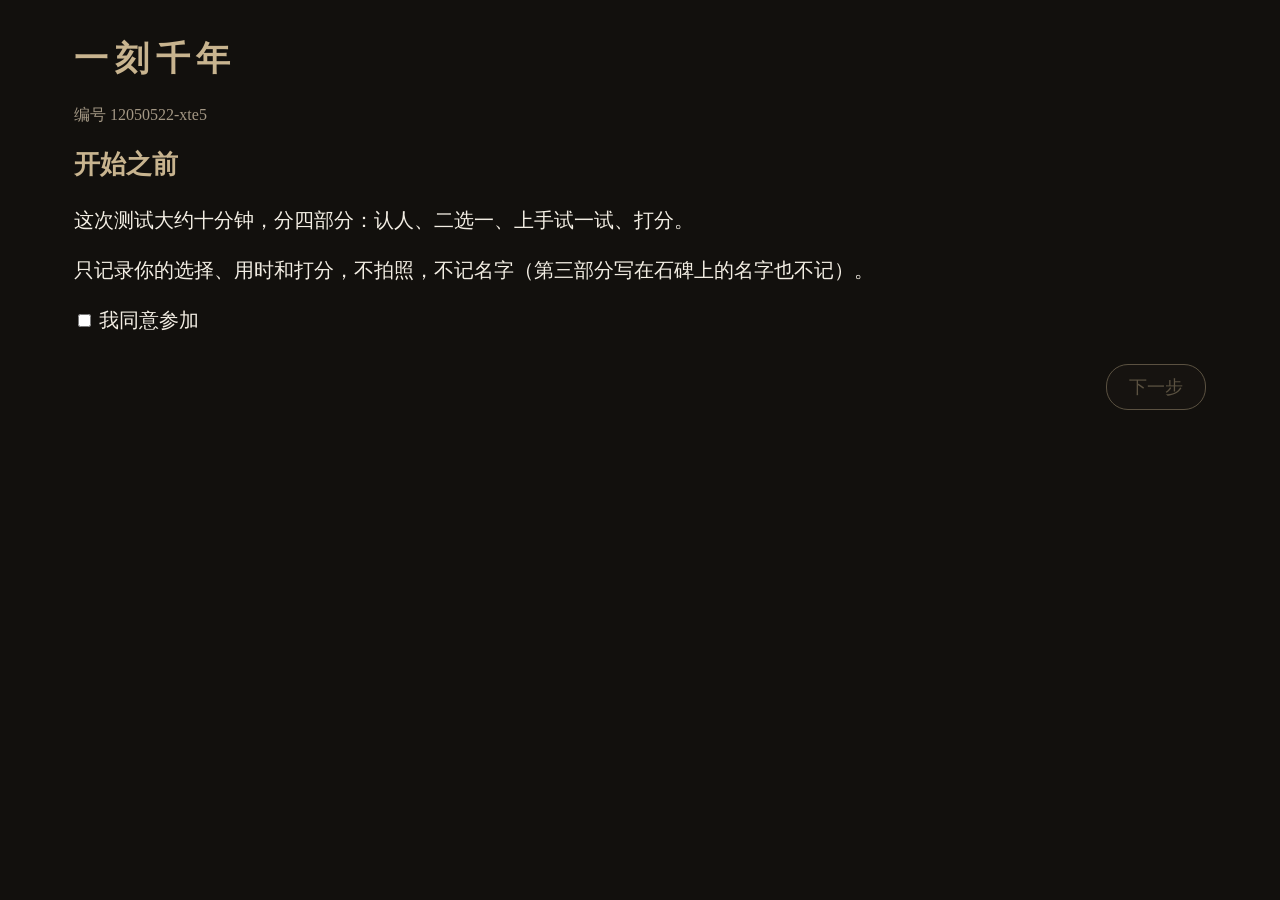
<file: test.html>
<!doctype html>
<html lang="zh-CN">
<head>
<meta charset="utf-8">
<meta name="viewport" content="width=device-width, initial-scale=1">
<title>一刻千年 用户测试</title>
<style>
/* 用户测试（方案 §6.2 F7）：马达拿给同学做，一人约 10 分钟。认人连线、A/B 偏好、上手任务（观察员掐表）、打分。
   结果交给服务（code/server.py 的 /api/usertest，追加到 data/usertest/results.jsonl）；没有服务（网上的静态网站）时给一段结果码复制给马达，也能下载 JSON。
   上手任务：舞台嵌在本页里，受试者点“开始”再动手；刻名、拖到 1907、揭拓片由舞台报给本页自动停表，影子那条自己点“做到了”；三分钟没做出来自动算放弃。 */
:root { --stage:#12100D; --wall:#1C1915; --line:#3A332A; --sand:#C8B48F; --fire:#E8A65A; --paper:#F3EEE4; --ink:#A39784;
  --font:"Noto Serif SC","Source Han Serif SC","Songti SC","STSong",serif; }
* { box-sizing:border-box; }
html, body { margin:0; background:var(--stage); color:var(--paper); font:18px/1.6 var(--font); }
main { max-width:1180px; margin:0 auto; padding:32px 24px 64px; }
h1 { margin:0 0 6px; font-size:34px; letter-spacing:0.2em; color:var(--sand); font-weight:600; }
h2 { margin:0 0 18px; font-size:26px; color:var(--sand); font-weight:600; }
p.q { margin:0 0 18px; font-size:20px; }
.step[hidden] { display:none; }
button { font:inherit; color:var(--paper); background:var(--wall); border:1px solid var(--line); border-radius:22px; padding:8px 22px; cursor:pointer; }
button.on { border-color:var(--fire); color:var(--fire); }
button.go { border-color:var(--sand); color:var(--sand); }
button:disabled { opacity:0.4; cursor:default; }
.row { display:flex; gap:12px; flex-wrap:wrap; align-items:center; }
.photos, .reliefs { display:grid; grid-template-columns:repeat(6, 1fr); gap:12px; }
figure { margin:0; }
figure img { width:100%; aspect-ratio:460/540; object-fit:cover; border-radius:6px; display:block; }
figcaption { text-align:center; color:var(--sand); font-size:20px; margin-top:4px; }
.pick { display:grid; grid-template-columns:repeat(3, 1fr); gap:4px; margin-top:6px; }
.pick button { padding:4px 0; border-radius:8px; }
.ab { display:grid; grid-template-columns:1fr 1fr; gap:24px; max-width:820px; }
.ab figure img { border-radius:8px; }
.qa { margin:18px 0; }
.qa .row button { min-width:120px; }
.task { display:grid; grid-template-columns:1fr auto auto auto auto; gap:12px; align-items:center; padding:10px 0; border-bottom:1px solid var(--line); }
.task.cur .t { color:var(--fire); }
/* 第三步：左边一列任务，右边是嵌进来的舞台，尽量占满一屏 */
body.s3 main { max-width:none; padding:16px 20px 20px; }
body.s3 main > h1, body.s3 #sidLine { display:none; }
.s3grid { display:grid; grid-template-columns:300px 1fr; gap:20px; align-items:start; margin-top:10px; }
.s3grid .task { display:flex; flex-wrap:wrap; gap:8px; align-items:center; padding:10px 0; }
.s3grid .task .t { flex-basis:100%; font-size:18px; }
.s3grid .task .clock { min-width:0; text-align:left; margin-right:auto; }
.s3grid .task button { padding:5px 14px; }
.stagebox { height:max(540px, calc(100vh - 260px)); border:1px solid var(--line); border-radius:8px; overflow:hidden; }
.stagebox iframe { width:100%; height:100%; border:0; display:block; }
.code { width:100%; min-height:120px; font:14px/1.5 ui-monospace, Menlo, Consolas, monospace; word-break:break-all; }
.task .t { font-size:20px; }
.task .clock { min-width:80px; text-align:right; color:var(--fire); font-variant-numeric:tabular-nums; }
.scale { display:flex; gap:8px; }
.scale button { width:48px; padding:6px 0; border-radius:10px; }
textarea { width:100%; min-height:80px; font:inherit; color:var(--paper); background:var(--wall); border:1px solid var(--line); border-radius:8px; padding:10px; }
.nav { margin-top:28px; display:flex; justify-content:space-between; align-items:center; color:var(--ink); }
.note { color:var(--ink); font-size:16px; }
label { cursor:pointer; }
</style>
</head>
<body>
<main>
  <h1>一刻千年</h1>
  <p class="note" id="sidLine"></p>

  <section class="step" data-step="0">
    <h2>开始之前</h2>
    <p class="q">这次测试大约十分钟，分四部分：认人、二选一、上手试一试、打分。</p>
    <p class="q">只记录你的选择、用时和打分，不拍照，不记名字（第三部分写在石碑上的名字也不记）。</p>
    <p class="q" id="pcOnly" hidden>请用电脑（Chrome 或 Edge）做，手机屏幕太小。</p>
    <p class="q"><label><input type="checkbox" id="agree"> 我同意参加</label></p>
  </section>

  <section class="step" data-step="1" hidden>
    <h2>一　认人</h2>
    <p class="q">上面是六张照片，下面是把它们刻成的浮雕（顺序打乱了）。给每块浮雕选一张照片。</p>
    <div class="photos" id="mPhotos"></div>
    <div style="height:24px"></div>
    <div class="reliefs" id="mReliefs"></div>
  </section>

  <section class="step" data-step="2" hidden>
    <h2>二　二选一 <span class="note" id="abN"></span></h2>
    <div class="ab" id="abPair"></div>
    <div class="qa"><p class="q">哪一块更像刻在石头上的？</p><div class="row" data-q="stone"><button data-v="L">左</button><button data-v="R">右</button></div></div>
    <div class="qa"><p class="q">哪一块更像云冈石窟里的造像？</p><div class="row" data-q="yungang"><button data-v="L">左</button><button data-v="R">右</button></div></div>
  </section>

  <section class="step" data-step="3" hidden>
    <h2>三　上手试一试</h2>
    <p class="note">右边是作品本身。四件事一件一件来：先点这件事的“开始”，再在右边的画面里自己想办法做到。做到了页面会自己记下，影子那件做到了自己点“做到了”；三分钟没做出来就算了，也可以点“放弃”。</p>
    <div class="s3grid">
      <div><p class="note" id="stageWait">作品载入中，载完才能点“开始”…</p><div id="tasks"></div></div>
      <div class="stagebox"><iframe id="stageFrame" title="一刻千年"></iframe></div>
    </div>
  </section>

  <section class="step" data-step="4" hidden>
    <h2>四　打分</h2>
    <div id="ratings"></div>
    <p class="q" style="margin-top:20px">一句话感受（可以不写）</p>
    <textarea id="comment" maxlength="300"></textarea>
  </section>

  <section class="step" data-step="5" hidden>
    <h2>谢谢</h2>
    <p class="q" id="doneMsg">正在提交…</p>
    <div id="codeBox" hidden>
      <textarea class="code" id="code" readonly></textarea>
      <div class="row" style="margin-top:12px"><button class="go" id="copy">复制</button><button id="dl">下载成文件</button><span class="note" id="copied"></span></div>
    </div>
  </section>

  <div class="nav"><span id="hint"></span><button class="go" id="next">下一步</button></div>
</main>
<script>
const $ = (s) => document.querySelector(s), $$ = (s) => [...document.querySelectorAll(s)];
const NUM = ["1", "2", "3", "4", "5", "6"], GAN = ["甲", "乙", "丙", "丁", "戊", "己"];
const shuffle = (a) => { a = a.slice(); for (let i = a.length - 1; i > 0; i--) { const j = Math.floor(Math.random() * (i + 1)); [a[i], a[j]] = [a[j], a[i]]; } return a; };
const sid = new Date().toISOString().slice(5, 16).replace(/[-T:]/g, "") + "-" + Math.random().toString(36).slice(2, 6);
$("#sidLine").textContent = `编号 ${sid}`;
const R = { sid, started: new Date().toISOString(), ua: navigator.userAgent.slice(0, 120), match: {}, ab: [], tasks: {}, ratings: {}, comment: "", t: {} };
let step = 0, items = null, stepT0 = performance.now();
const LIMIT = 180, running = {};   // 正在计时的任务 → 它的 stop
let lastLight = null, yearHold = 0, stageReady = false, lastYear = 483, inRangeAt = null;
const in1907 = (y) => Math.abs(y - 1907) <= 2;
// 1907：停在前后两年里半秒以上才算（拖过去路过不算），用时记到进入那一刻
function armYear() {
  clearTimeout(yearHold);
  if (inRangeAt === null || !running.y1907) return;
  yearHold = setTimeout(() => { if (inRangeAt !== null) running.y1907?.(true, "auto", inRangeAt); }, Math.max(0, inRangeAt + 600 - performance.now()));
}
// 舞台（本页嵌的 iframe）报来的事：作品载完才让点“开始”；做到了就自动停表
window.addEventListener("message", (e) => {
  if (e.origin !== location.origin || e.source !== $("#stageFrame").contentWindow || !e.data || e.data.ykqn !== 1) return;
  const d = e.data;
  if (d.type === "ready") { stageReady = true; $("#stageWait").hidden = true; refreshStarts(); }
  else if (d.type === "light") lastLight = { mode: d.mode, dir: d.dir, xy: d.xy, z: d.z };
  else if (d.type === "name") running.name?.(true, "auto");
  else if (d.type === "peel") running.rub?.(true, "auto");
  else if (d.type === "year") {
    lastYear = d.y;
    if (!in1907(d.y)) { inRangeAt = null; clearTimeout(yearHold); }
    else if (inRangeAt === null) { inRangeAt = performance.now(); armYear(); }
  }
});
// “开始”：作品载完、没有别的任务在计时、这件还没做过，才能点（一次只计一件）
function refreshStarts() {
  const busy = Object.keys(running).length > 0;
  $$(".task").forEach((row) => { row.querySelector('[data-a="start"]').disabled = !stageReady || busy || row.dataset.k in R.tasks || row.classList.contains("cur"); });
}

async function init() {
  items = await (await fetch("assets/usertest/items.json")).json();
  // 认人：照片编号、浮雕天干都打乱
  const photos = shuffle(items.match), reliefs = shuffle(items.match);
  R.matchOrder = { photos, reliefs };
  $("#mPhotos").innerHTML = photos.map((w, i) => `<figure><img src="assets/usertest/m_${w}_photo.jpg" alt=""><figcaption>${NUM[i]}</figcaption></figure>`).join("");
  $("#mReliefs").innerHTML = reliefs.map((w, i) => `<figure data-w="${w}"><img src="assets/usertest/m_${w}_relief.jpg" alt=""><figcaption>${GAN[i]}</figcaption>
    <div class="pick">${NUM.map((n, k) => `<button data-p="${photos[k]}">${n}</button>`).join("")}</div></figure>`).join("");
  $$("#mReliefs figure").forEach((f) => f.querySelectorAll("button").forEach((b) => b.addEventListener("click", () => {
    f.querySelectorAll("button").forEach((x) => x.classList.toggle("on", x === b)); R.match[f.dataset.w] = b.dataset.p; update();
  })));
  // 二选一：顺序打乱，每组左右随机
  R.abOrder = shuffle(items.ab).map((w) => { const o = items.other[w]; return { w, other: o, left: Math.random() < 0.5 ? o : "E" }; });   // 完整 E 对 A 或 G
  // 任务
  const TASKS = [["name", "写下你的名字，刻到石碑上"], ["shadow", "让鼻子的影子落到脸颊上"], ["y1907", "把时间拖到 1907 年"], ["rub", "拓一张拓片，揭下来"]];
  $("#tasks").innerHTML = TASKS.map(([k, t]) => `<div class="task" data-k="${k}"><span class="t">${t}</span><span class="clock">0.0 秒</span>
    <button data-a="start">开始</button><button data-a="done" disabled>做到了</button><button data-a="give" disabled>放弃</button></div>`).join("");
  $$(".task").forEach((row) => {
    const k = row.dataset.k, clock = row.querySelector(".clock"); let t0 = 0, timer = 0;
    const [bS, bD, bG] = row.querySelectorAll("button");
    const stop = (ok, how, at) => {   // at：做到的那一刻（1907 按进入范围的时刻算）
      if (running[k] !== stop) return;
      delete running[k]; clearInterval(timer); row.classList.remove("cur");
      const s = Math.min(LIMIT, ((at ? Math.max(at, t0) : performance.now()) - t0) / 1000);
      R.tasks[k] = { sec: +s.toFixed(1), ok, how };   // how：auto 舞台报的 / self 自己点的 / give 放弃 / limit 到三分钟
      if (k === "shadow") R.tasks[k].light = lastLight;   // 自己点的：留下当时光的位置，事后能核
      clock.textContent = `${s.toFixed(1)} 秒${ok ? "" : how === "limit" ? "（三分钟到了）" : "（放弃）"}`; bD.disabled = bG.disabled = true; refreshStarts(); update();
    };
    bS.addEventListener("click", () => {
      if (!stageReady || Object.keys(running).length) return;
      t0 = performance.now(); bD.disabled = bG.disabled = false; row.classList.add("cur"); running[k] = stop; refreshStarts();
      timer = setInterval(() => { const s = (performance.now() - t0) / 1000; clock.textContent = `${s.toFixed(1)} 秒`; if (s >= LIMIT) stop(false, "limit"); }, 100);
      if (k === "y1907" && in1907(lastYear)) { inRangeAt = t0; armYear(); }   // 已经停在 1907：再待半秒就算
      $("#stageFrame").focus();
    });
    bD.addEventListener("click", () => stop(true, "self")); bG.addEventListener("click", () => stop(false, "give"));
  });
  refreshStarts();
  // 打分
  const RT = [["fun", "有不有趣"], ["beauty", "好不好看"], ["keep", "想不想带走一张拓片或观照记录"]];
  $("#ratings").innerHTML = RT.map(([k, t]) => `<div class="qa"><p class="q">${t}（1 一点也不，5 非常）</p><div class="scale" data-k="${k}">${[1, 2, 3, 4, 5].map((v) => `<button data-v="${v}">${v}</button>`).join("")}</div></div>`).join("");
  $$(".scale").forEach((sc) => sc.querySelectorAll("button").forEach((b) => b.addEventListener("click", () => { sc.querySelectorAll("button").forEach((x) => x.classList.toggle("on", x === b)); R.ratings[sc.dataset.k] = +b.dataset.v; update(); })));
  $("#agree").addEventListener("change", update);
  update();
}

let abI = 0, abCur = {};
function showAB() {
  const it = R.abOrder[abI], l = it.left, r = l === "E" ? it.other : "E";
  $("#abN").textContent = `${abI + 1} / ${R.abOrder.length}`;
  $("#abPair").innerHTML = [l, r].map((v) => `<figure><img src="assets/usertest/ab_${it.w}_${v}.jpg" alt=""></figure>`).join("");
  abCur = { w: it.w, other: it.other, left: l, t0: performance.now() };
  $$(".qa .row[data-q] button").forEach((b) => b.classList.remove("on"));
}
$$(".qa .row[data-q]").forEach((row) => row.querySelectorAll("button").forEach((b) => b.addEventListener("click", () => {
  row.querySelectorAll("button").forEach((x) => x.classList.toggle("on", x === b)); abCur[row.dataset.q] = b.dataset.v; update();
})));

function ready() {
  if (step === 0) return $("#agree").checked;
  if (step === 1) return Object.keys(R.match).length === 6;
  if (step === 2) return abCur.stone && abCur.yungang;
  if (step === 3) return Object.keys(R.tasks).length === 4 && !Object.keys(running).length;
  if (step === 4) return Object.keys(R.ratings).length === 3;
  return false;
}
function update() { $("#next").disabled = !ready(); $("#hint").textContent = step === 1 ? `已选 ${Object.keys(R.match).length} / 6` : ""; }

$("#next").addEventListener("click", async () => {
  if (!ready()) return;
  if (step === 2) {   // 一组记一条：选的是 E（完整）还是对照（A 深度直出 / G 灰度当高度）
    const pick = (v) => (v === "L" ? abCur.left : abCur.left === "E" ? abCur.other : "E");
    R.ab.push({ w: abCur.w, other: abCur.other, left: abCur.left, stone: pick(abCur.stone), yungang: pick(abCur.yungang), sec: +((performance.now() - abCur.t0) / 1000).toFixed(1) });
    if (++abI < R.abOrder.length) { showAB(); update(); return; }
  }
  R.t[`step${step}`] = +((performance.now() - stepT0) / 1000).toFixed(1); stepT0 = performance.now();
  step++;
  $$(".step").forEach((s) => (s.hidden = +s.dataset.step !== step));
  document.body.classList.toggle("s3", step === 3);
  if (step === 2) { abI = 0; showAB(); }
  if (step === 3 && !$("#stageFrame").src) {
    // 有后端（演示机）时先把碑上上一位写的名字清掉；网上（静态）这一下会被拒，不碍事
    try { await fetch("api/name", { method: "POST", headers: { "Content-Type": "application/json" }, body: JSON.stringify({ clear: true }) }); } catch (e) { /* 没有后端 */ }
    $("#stageFrame").src = "./?work=t01&mute=1";   // 一律用 t01（公有领域，正脸）
  }
  if (step === 4) $("#stageFrame").src = "about:blank";   // 做完了就把舞台关掉，省显卡
  if (step === 5) { $("#next").hidden = true; await submit(); }
  update(); window.scrollTo(0, 0);
});

// 结果码：YKQN1z + base64url(deflate-raw(JSON))；浏览器没有 CompressionStream 时 YKQN1j + base64url(JSON)。
// 组长那边用 code/tools/eval/usertest_report.py 读（马达把收到的码贴进 data/usertest/ 下任意 .txt）
const b64url = (u8) => { let b = ""; for (let i = 0; i < u8.length; i += 0x8000) b += String.fromCharCode(...u8.subarray(i, i + 0x8000)); return btoa(b).replace(/\+/g, "-").replace(/\//g, "_").replace(/=+$/, ""); };
async function packCode(obj) {
  const raw = new TextEncoder().encode(JSON.stringify(obj));
  if (window.CompressionStream) {
    try { return "YKQN1z" + b64url(new Uint8Array(await new Response(new Blob([raw]).stream().pipeThrough(new CompressionStream("deflate-raw"))).arrayBuffer())); } catch (e) { /* 退回不压缩 */ }
  }
  return "YKQN1j" + b64url(raw);
}
async function submit() {
  R.comment = $("#comment").value.trim(); R.finished = new Date().toISOString(); R.v = 2;
  try {
    const r = await fetch("api/usertest", { method: "POST", headers: { "Content-Type": "application/json" }, body: JSON.stringify({ ...R, mode: "server" }) });
    if (!r.ok) throw new Error(r.status);
    const j = await r.json(); $("#doneMsg").textContent = `已经记下了（这是第 ${j.count} 份）。`;
  } catch (e) {   // 没有服务（网上）：给一段结果码，复制给马达
    R.mode = "online";
    const code = await packCode(R);
    $("#code").value = code; $("#codeBox").hidden = false;
    $("#doneMsg").textContent = "最后一步：点“复制”，把这段结果码用微信发给马达。里面只有你的选择、用时和打分。";
    $("#copy").onclick = async () => {
      try { await navigator.clipboard.writeText(code); } catch (err) { $("#code").select(); document.execCommand("copy"); }
      $("#copied").textContent = "已复制";
    };
    $("#dl").onclick = () => {
      const a = document.createElement("a"); a.download = `一刻千年_用户测试_${sid}.json`;
      a.href = URL.createObjectURL(new Blob([JSON.stringify(R, null, 1)], { type: "application/json" })); a.click();
    };
  }
}
if (window.matchMedia("(max-width: 900px)").matches) $("#pcOnly").hidden = false;
init();
</script>
</body>
</html>
</file>
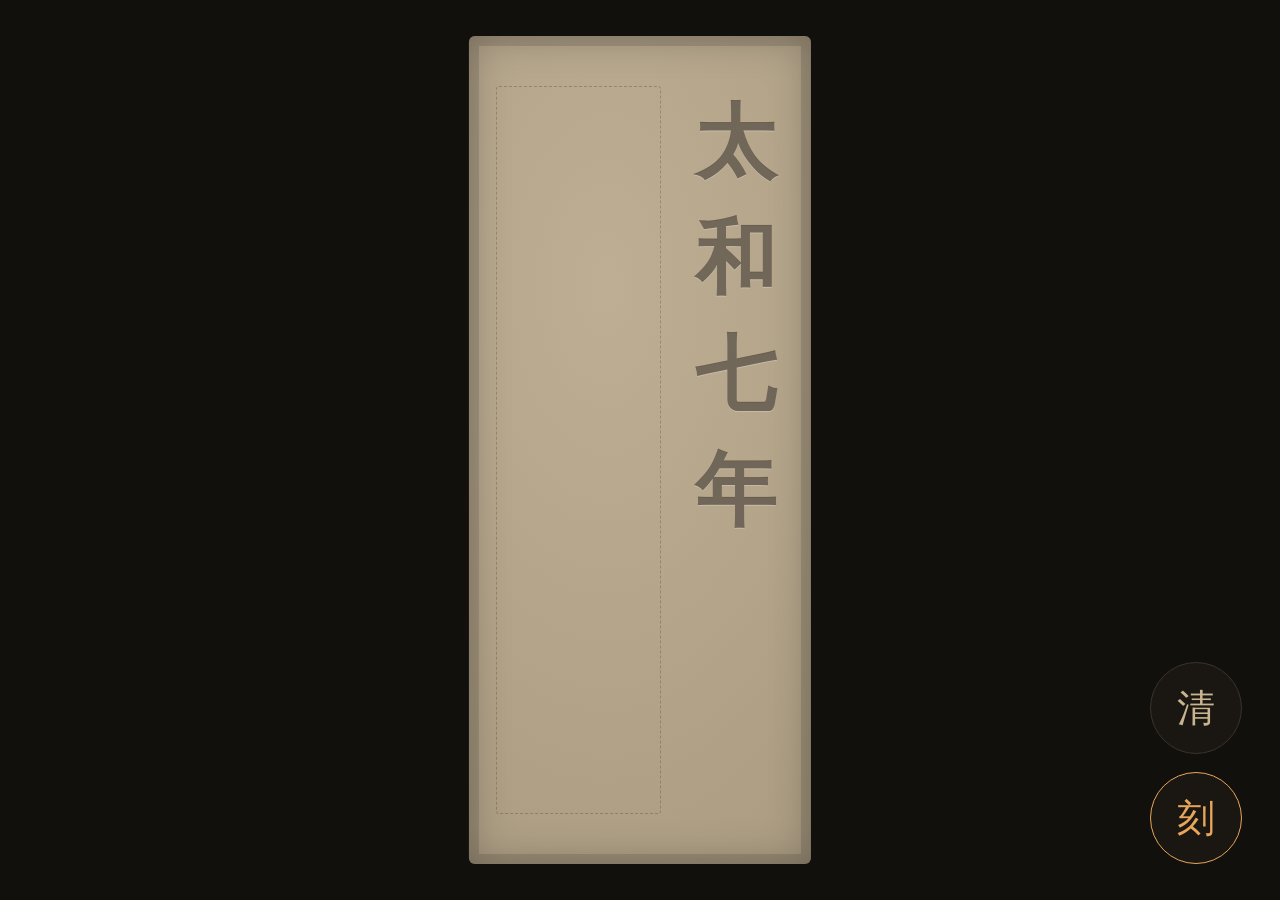
<file: write.html>
<!doctype html>
<html lang="zh-CN">
<head>
<meta charset="utf-8">
<meta name="viewport" content="width=device-width, initial-scale=1, maximum-scale=1, user-scalable=no">
<title>题名</title>
<style>
/* 平板题名页（C9）：竖着拿，整屏是碑上的一行题名位；右边是已经刻好的“太和七年”。用笔写，笔压定深浅 */
:root { --stage:#12100D; --stone:#BDAE94; --stone2:#A99A80; --ink:#2A2118; --sand:#C8B48F; --fire:#E8A65A; --line:#3A332A;
  --font:"Noto Serif SC","Source Han Serif SC","Songti SC","STSong",serif; }
* { box-sizing:border-box; }
html, body { margin:0; height:100%; overflow:hidden; background:var(--stage); font-family:var(--font); -webkit-user-select:none; user-select:none; touch-action:none; }
.slab { position:fixed; top:4vh; bottom:4vh; left:50%; transform:translateX(-50%); aspect-ratio: 1 / 2.42;   /* 和 inscription.js 的碑一样比例：宽 0.24H、高 0.58H */
  background: radial-gradient(120% 90% at 40% 30%, var(--stone), var(--stone2)); border-radius:6px; box-shadow: inset 0 0 0 10px rgba(0,0,0,0.12), inset 0 0 40px rgba(0,0,0,0.25); }
.era { position:absolute; right:6%; top:6%; height:56%; width:32%; display:flex; flex-direction:column; justify-content:space-around; align-items:center;
  font-size: min(9vh, 7vw); font-weight:600; color:rgba(42,33,24,0.55); text-shadow: 0 1px 0 rgba(255,255,255,0.25); }
.zone { position:absolute; left:8%; width:48%; top:6%; bottom:6%; border:1px dashed rgba(42,33,24,0.25); border-radius:3px; }
canvas { position:absolute; inset:0; width:100%; height:100%; }
.bar { position:fixed; right:3vw; bottom:4vh; display:flex; flex-direction:column; gap:2vh; }
.bar button { width:min(16vw, 92px); height:min(16vw, 92px); border-radius:50%; border:1px solid var(--line); background:rgba(28,25,21,0.9);
  color:var(--sand); font:min(7vw, 38px) var(--font); }
.bar button.go { border-color:var(--fire); color:var(--fire); }
.bar button:active { transform:scale(0.96); }
.flash { position:fixed; inset:0; display:flex; align-items:center; justify-content:center; font-size:8vh; letter-spacing:0.6em; color:var(--fire);
  pointer-events:none; opacity:0; transition:opacity .4s; }
.flash.on { opacity:1; }
</style>
</head>
<body>
<div class="slab" id="slab">
  <div class="era"><span>太</span><span>和</span><span>七</span><span>年</span></div>
  <div class="zone" id="zone"><canvas id="cv"></canvas></div>
</div>
<div class="bar">
  <button id="clear" title="清">清</button>
  <button id="carve" class="go" title="刻">刻</button>
</div>
<div class="flash" id="flash">已刻</div>
<script>
// 笔迹：每笔是 [[u, v, 笔压, 毫秒], ...]，u、v 是题名位里的相对坐标（0..1）。
// 笔（Apple Pencil）用 pressure；手指没有笔压，用书写速度代替（快 → 细）
const cv = document.getElementById("cv"), zone = document.getElementById("zone"), g = cv.getContext("2d");
let strokes = [], cur = null, dpr = 1;
function fit() {
  const r = zone.getBoundingClientRect(); dpr = window.devicePixelRatio || 1;
  cv.width = Math.round(r.width * dpr); cv.height = Math.round(r.height * dpr); draw();
}
function pressure(e, prev) {
  if (e.pointerType === "pen" && e.pressure > 0) return e.pressure;
  if (!prev) return 0.55;
  const r = zone.getBoundingClientRect(), dt = Math.max(e.timeStamp - prev[3], 1);
  const v = Math.hypot((e.clientX - r.left) / r.width - prev[0], (e.clientY - r.top) / r.height - prev[1]) / dt * 1000;   // 每秒走过题名位的几分之几
  return Math.min(0.9, Math.max(0.2, 0.85 - 0.35 * v));
}
function pt(e, prev) {
  const r = zone.getBoundingClientRect();
  return [(e.clientX - r.left) / r.width, (e.clientY - r.top) / r.height, pressure(e, prev), e.timeStamp];
}
function draw() {
  g.clearRect(0, 0, cv.width, cv.height);
  g.lineCap = "butt"; g.lineJoin = "round"; g.strokeStyle = "rgba(42,33,24,0.92)";
  for (const s of strokes.concat(cur ? [cur] : [])) {
    for (let i = 1; i < s.length; i++) {
      const a = s[i - 1], b = s[i];
      g.lineWidth = (2 + 16 * Math.pow((a[2] + b[2]) / 2, 0.7)) * dpr;
      g.beginPath(); g.moveTo(a[0] * cv.width, a[1] * cv.height); g.lineTo(b[0] * cv.width, b[1] * cv.height); g.stroke();
    }
  }
}
zone.addEventListener("pointerdown", (e) => { try { zone.setPointerCapture(e.pointerId); } catch (err) { /* 合成事件没有真指针 */ } cur = [pt(e)]; draw(); });
zone.addEventListener("pointermove", (e) => {
  if (!cur) return;
  let evs = e.getCoalescedEvents ? e.getCoalescedEvents() : []; if (!evs.length) evs = [e];   // 有的浏览器给空列表
  for (const c of evs) cur.push(pt(c, cur[cur.length - 1]));
  draw();
});
const end = () => { if (cur && cur.length > 1) strokes.push(cur); cur = null; draw(); };
zone.addEventListener("pointerup", end); zone.addEventListener("pointercancel", end);
document.getElementById("clear").addEventListener("click", () => { strokes = []; draw(); });
// ?embed=1：嵌在舞台页里（网上、没有平板）：笔迹交给舞台页自己刻，不走服务
const EMBED = new URLSearchParams(location.search).has("embed") && window.parent !== window;
document.getElementById("carve").addEventListener("click", async () => {
  if (!strokes.length) return;
  const S = strokes.map((s) => s.map(([u, v, p]) => [+u.toFixed(4), +v.toFixed(4), +p.toFixed(3)]));
  if (EMBED) { window.parent.postMessage({ ykqn: 1, type: "write", strokes: S }, location.origin); strokes = []; draw(); return; }
  const body = JSON.stringify({ strokes: S });
  try {
    const r = await fetch("api/name", { method: "POST", headers: { "Content-Type": "application/json" }, body });
    if (!r.ok) throw new Error(r.status);
    const f = document.getElementById("flash"); f.classList.add("on"); setTimeout(() => f.classList.remove("on"), 900);
  } catch (err) { console.error(err); }
});
addEventListener("resize", fit); fit();
</script>
</body>
</html>
</file>
